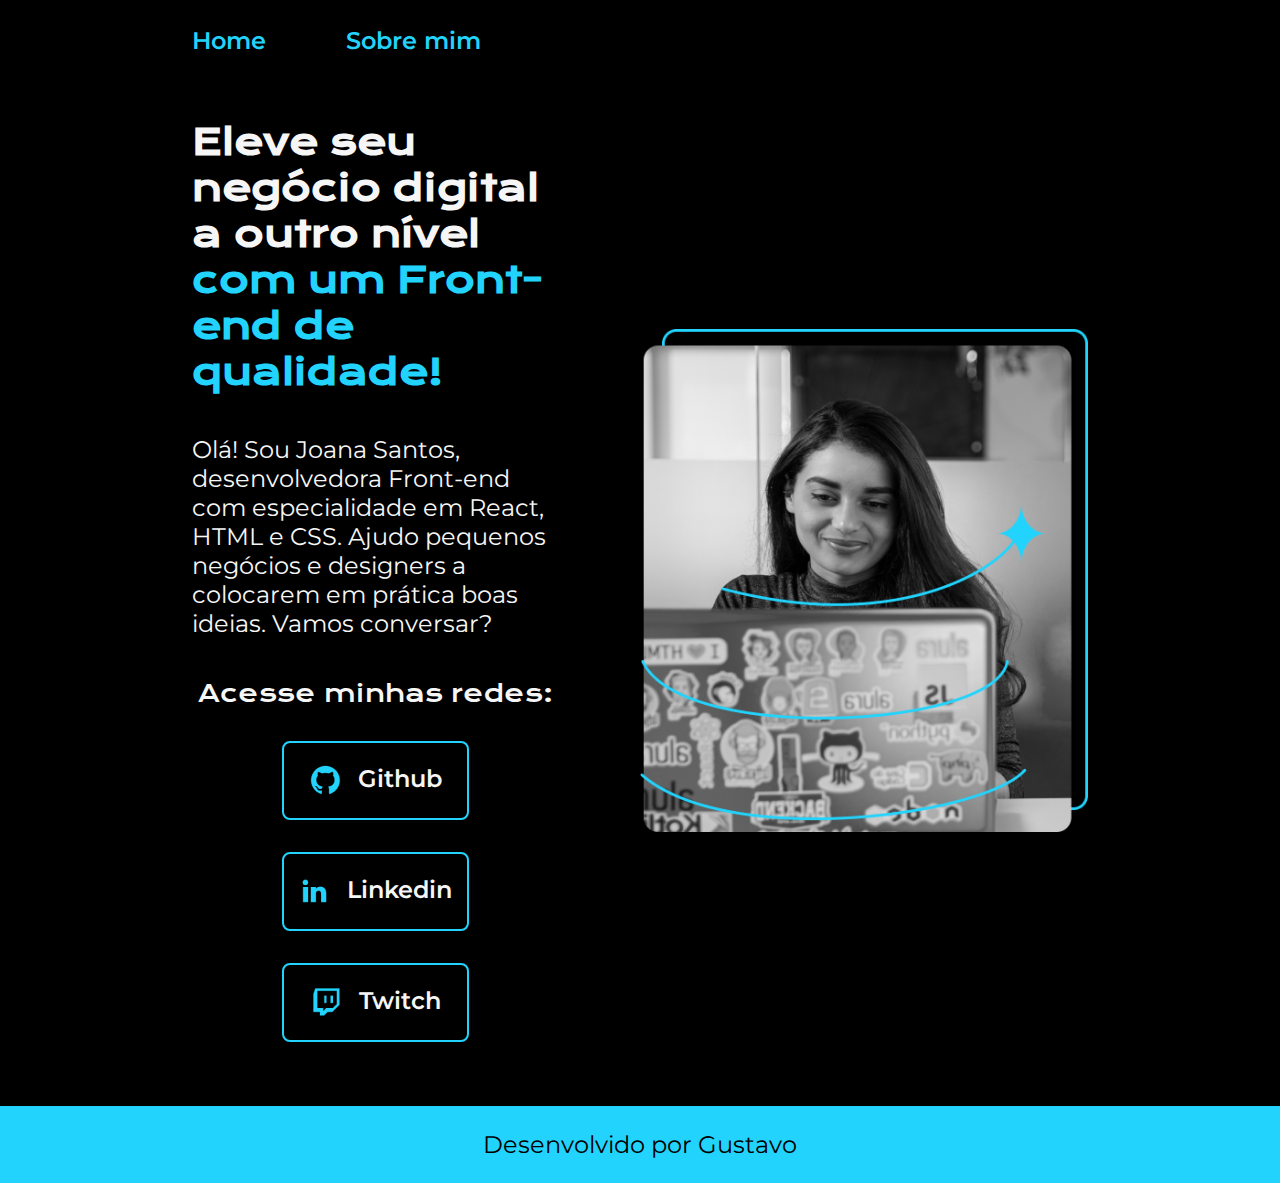
<file: index.html>
<!DOCTYPE html>
<html lang="pt-br">
<head>
    <meta charset="UTF-8">
    <meta http-equiv="X-UA-Compatible" content="IE=edge">
    <meta name="viewport" content="width=device-width, initial-scale=1.0">
    <link rel="stylesheet" href="./styles/style.css">
    <title>Portifolio</title>
</head>
<body>
    <header class="cabecalho">
        <nav class="menu">
            <a class="clink" href="index.html">Home</a>
            <a class="clink" href="about.html">Sobre mim</a>
        </nav>
    </header>
    <main class="apresentacao">
        <section class="Aconteudo">
            <h1 class="titulo">Eleve seu negócio digital a outro nível <strong class="tdestaque">com um Front-end de qualidade!</strong></h1>
            <p class="texto">Olá! Sou Joana Santos, desenvolvedora Front-end com especialidade em React, HTML e CSS. Ajudo pequenos negócios e designers a colocarem em prática boas ideias. Vamos conversar?</p>
            <div class="links">
                <h2 class="subtitulo">Acesse minhas redes:</h2>
                <a class="anchor" href="https://github.com/rafaballerini">
                    <img src="./assets/github.png">
                    Github
                </a>
                <a class="anchor" href="https://linkedin.com/in/rafaellaballerini">
                    <img src="./assets/linkedin.png">
                    Linkedin
                </a>
                <a class="anchor" href="https://twitch.tv/guilimadev">
                    <img src="./assets/twitch.png">
                    Twitch
                </a>
            </div>
        </section>
        <img class="foto" src="./assets/Imagem.png" alt="Foto da Joana Santos programando">


    </main>
    <footer class="rodape">
        <p>Desenvolvido por Gustavo</p>
</footer>
</body>
</html>
</file>
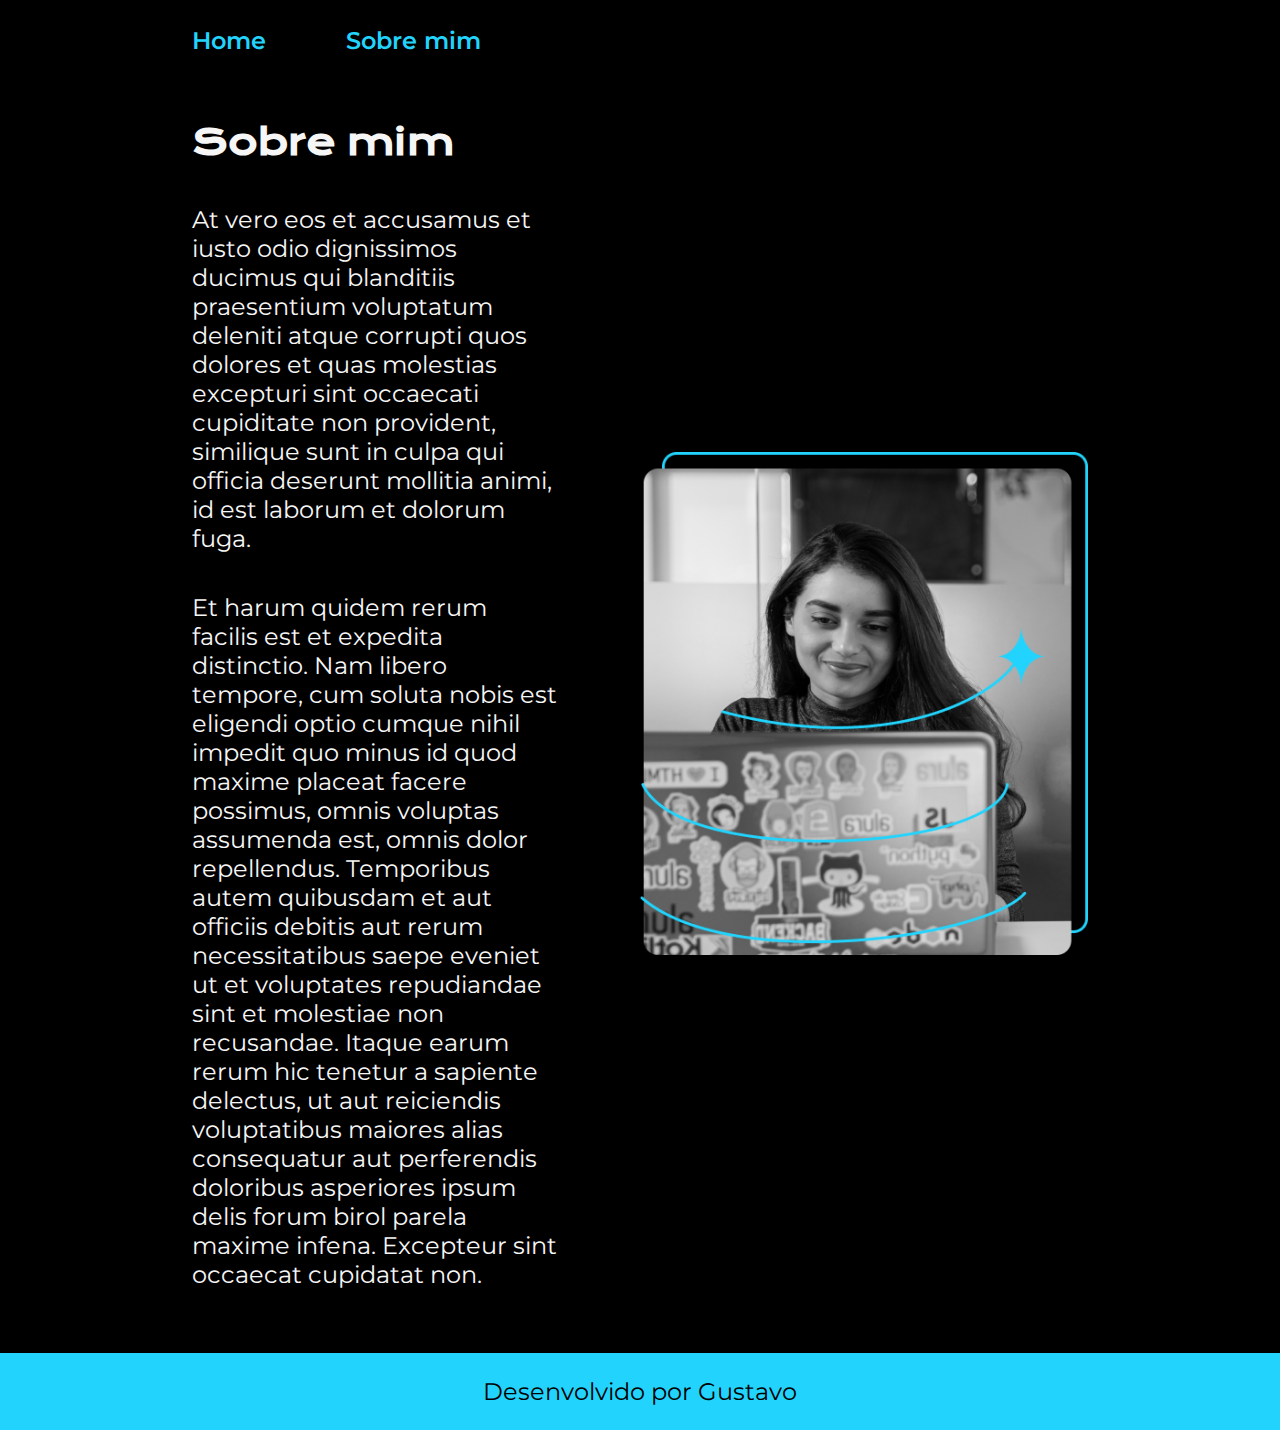
<file: about.html>
<!DOCTYPE html>
<html lang="pt-br">
<head>
    <meta charset="UTF-8">
    <meta http-equiv="X-UA-Compatible" content="IE=edge">
    <meta name="viewport" content="width=device-width, initial-scale=1.0">
    <link rel="stylesheet" href="./styles/style.css">
    <title>Sobre mim</title>
</head>
<body>
    <header class="cabecalho">
        <nav class="menu">
            <a class="clink" href="index.html">Home</a>
            <a class="clink" href="about.html">Sobre mim</a>
        </nav>
    </header>
    <main class="apresentacao">
        <section class="Aconteudo">
            <h1 class="titulo">Sobre mim</h1>
            <p class="texto">At vero eos et accusamus et iusto odio dignissimos ducimus qui blanditiis praesentium voluptatum deleniti atque corrupti quos dolores et quas molestias excepturi sint occaecati cupiditate non provident, similique sunt in culpa qui officia deserunt mollitia animi, id est laborum et dolorum fuga.</p>
            <p class="texto">Et harum quidem rerum facilis est et expedita distinctio. Nam libero tempore, cum soluta nobis est eligendi optio cumque nihil impedit quo minus id quod maxime placeat facere possimus, omnis voluptas assumenda est, omnis dolor repellendus. Temporibus autem quibusdam et aut officiis debitis aut rerum necessitatibus saepe eveniet ut et voluptates repudiandae sint et molestiae non recusandae. Itaque earum rerum hic tenetur a sapiente delectus, ut aut reiciendis voluptatibus maiores alias consequatur aut perferendis doloribus asperiores ipsum delis forum birol parela maxime infena. Excepteur sint occaecat cupidatat non.</p>
        </section>
        <img class="foto" src="./assets/Imagem.png" alt="Foto da Joana Santos programando">
    </main>
    <footer class="rodape">
        <p>Desenvolvido por Gustavo</p>
</footer>
</body>
</html>
</file>
<file: styles/style.css>
@import url('https://fonts.googleapis.com/css2?family=Krona+One&family=Montserrat&display=swap');

:root{
    --cor-primaria: black;
    --cor-secundaria: #f6f6f6;
    --cor-terciaria: #22d4fd;
    --cor-hover: #272727;

    --fonte-primaria:'Krona One', sans-serif;
    --fonte-secundaria:'Montserrat', sans-serif;
}

*{
    margin: 0;
    padding: 0;
}

.cabecalho{
    padding: 2% 0 0 15%;
}

.menu{
    display: flex;
    gap: 80px;
}

.clink{
    font-family: var(--fonte-secundaria);
    font-size: 1.5rem;
    font-weight: 600;
    color: var(--cor-terciaria);
    text-decoration: none;
}

body{
    background-color: var(--cor-primaria);
    color: var(--cor-secundaria);
    box-sizing: border-box;
}

.apresentacao{
    padding: 5% 15%;
    display: flex;
    align-items: center;
    justify-content: space-between;
    gap: 82px;
}

.Aconteudo{
    width: 50%;
    display: flex;
    flex-direction: column;
    gap: 40px;

}

.titulo{
    font-size: 2.25rem;
    font-family: var(--fonte-primaria);
}

.tdestaque{
    color: var(--cor-terciaria);
}

.texto{
    font-size: 1.5rem;
    font-family: var(--fonte-secundaria);
    
}

.links{
    display: flex;
    flex-direction: column;
    justify-content: space-between;
    align-items: center;
    gap: 32px;
}
.subtitulo{
    font-family: var(--fonte-primaria);
    font-weight: 400;
    font-size: 1.5rem;
}

.anchor{
    display: flex;
    justify-content: center;
    gap: 16px;
    border: 2px solid var(--cor-terciaria);
    width: 50%;
    text-align: center;
    border-radius: 8px;
    font-size: 1.5rem;
    padding: 21.5px 0;
    color:  var(--cor-secundaria);
    font-family: var(--fonte-secundaria);
    font-weight: 600;
    text-decoration: none;
}

.anchor:hover{
    background-color: var(--cor-hover);
}

.foto{
    width: 50%;
}

.rodape{
    padding: 24px;
    color: var(--cor-primaria);
    background-color: var(--cor-terciaria);
    text-align: center;
    font-family: var(--fonte-secundaria);
    font-size: 1.5rem;
}

@media (max-width: 1200px){
    .cabecalho{
        padding: 10%;
    }

    .menu{
        justify-content: center;
    }

    .apresentacao{
        flex-direction: column-reverse;
        padding: 5% ;
    }

    .Aconteudo{
        width: auto;
    }
}
</file>
